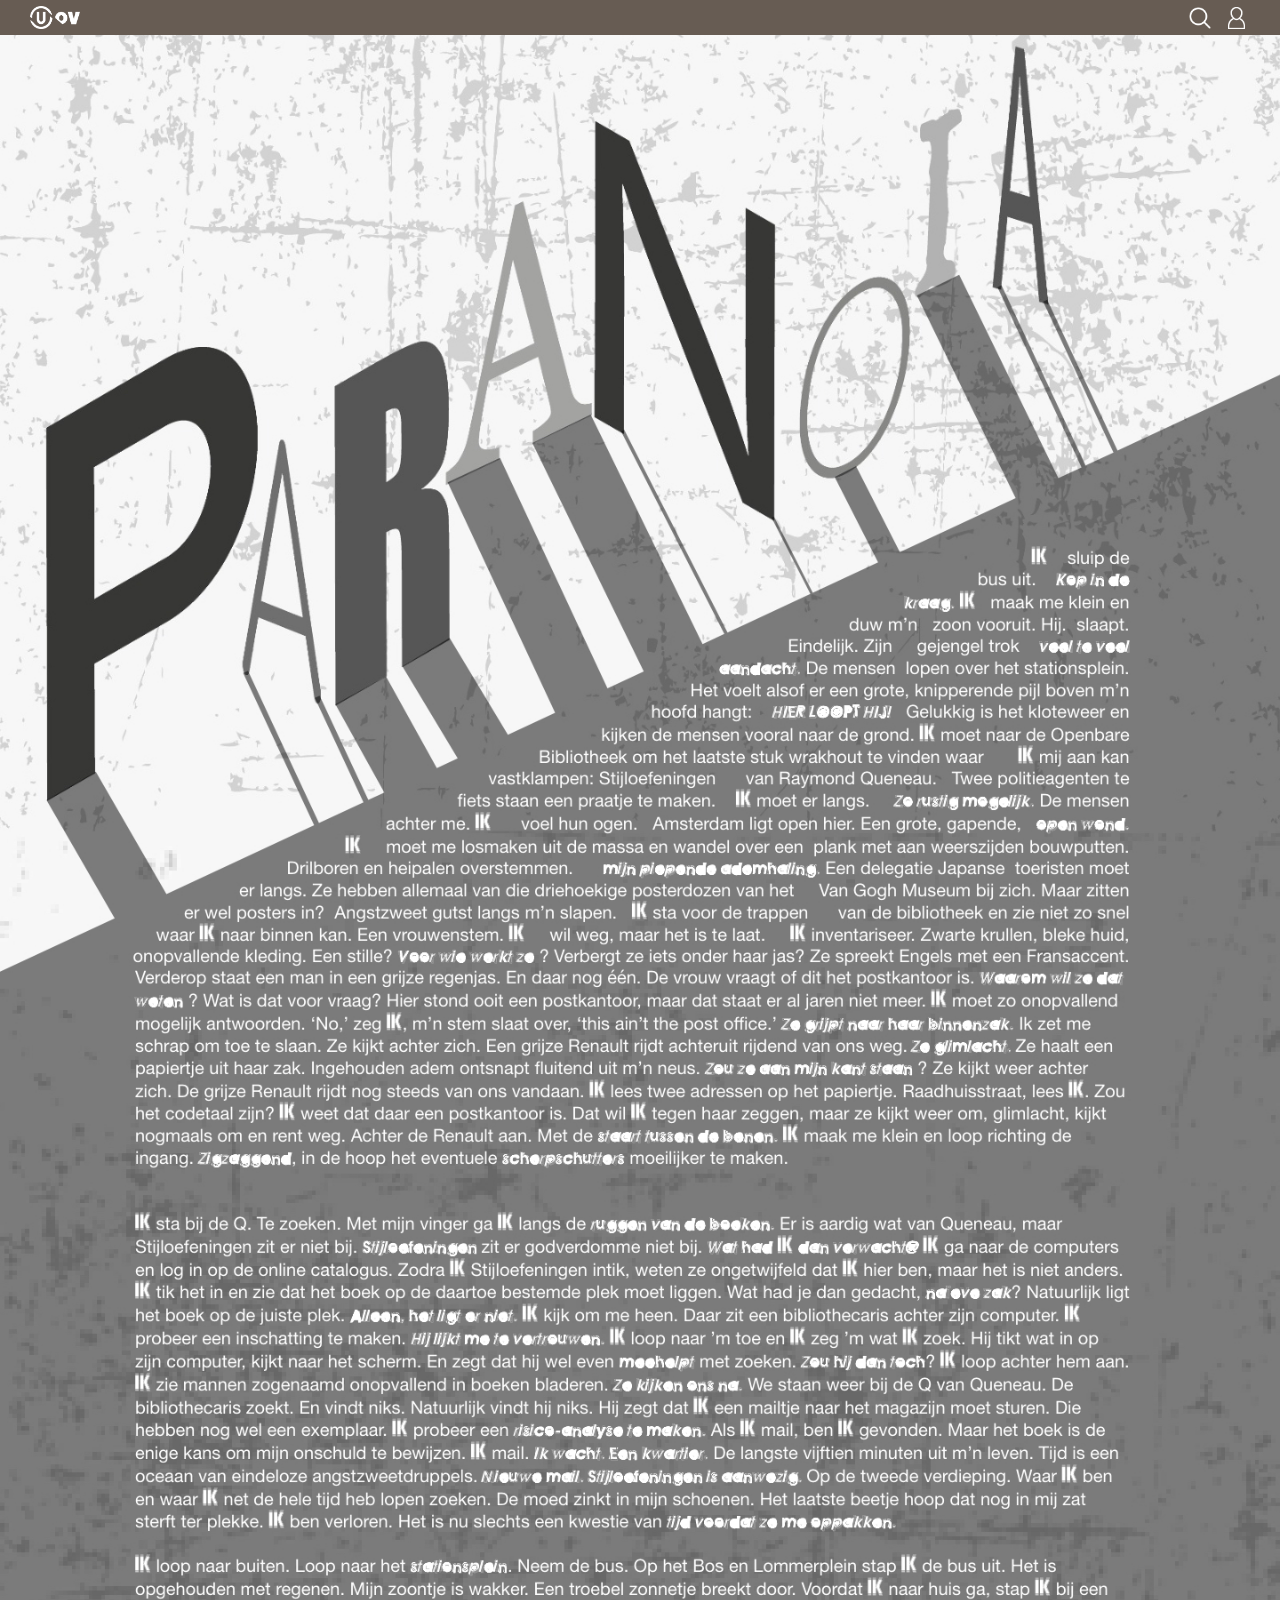
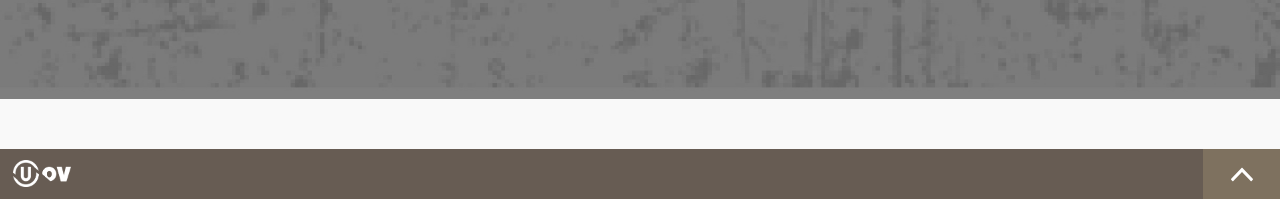
<file: verhaal.html>
<!DOCTYPE html>
<html lang="nl">

<head>
    <!-- Alle meta data en hier worden alle externe sheets gelinkt. -->
    <meta charset="UTF-8">
    <meta name="description" content="Verhalen website voor U-OV ">
    <meta name="author" content="Roy Kuijper">
    <meta name="viewport" content="width=device-width, initial-scale=1.0">
    <link href="https://fonts.googleapis.com/css?family=Roboto:100,100i,300,300i,400,400i,500,500i,700,700i,900,900i" rel="stylesheet">
    <link href="_css/verhaal.css" rel="stylesheet" type="text/css">
    <title>Verhaal Paranoia</title>
</head>

<body>
    <header>
        <!-- Dit is de navigatie bar -->
        <a href="/index.html" title="homepage"><img id="uov_logo" alt="uov_wit" src="_images/Logo_White.png"></a>
        <nav>
            <input type="text" class="zoek" id="zoekbalk" placeholder="Zoeken">
            <a href="#" title="zoeken"><img id="uov_zoeken" alt="uov_zoek" src="_images/magnifying-glass.png"></a>
            <a href="#" title="profiel"><img id="uov_icon" alt="uov_profiel" src="_images/profiel.png"></a>
        </nav>
    </header>
    <div>
        <img alt="paranoia" src="_images/paranoia.jpg">
        <img alt="paranoia" src="_images/landscape.jpg">
        <img alt="paranoia" src="_images/tablet.jpg">
        <img alt="paranoia" src="_images/mobiel.jpg">
    </div>
</body>

<div class="push"></div>
<footer>
    <a href="#" title="homepage"><img id="uov_logo_footer" alt="uov_wit" src="_images/Logo_White.png"></a>
    <!-- Deze knop gaat je weer naar de bovenkant van de website sturen -->
    <a href="#"><img id="uov_pijl_omhoog" alt="uov_arrow_up" src="_images/up-arrow.svg"></a>
</footer>
<script type="text/javascript" src="_js/main.js"></script>

</html>
</file>
<file: _css/verhaal.css>
html {
    font-size: 62.5%;
}

body {
    background-color: #F9F9F9;
    font-family: Roboto, sans-serif;
    font-size: 1.4rem;
    font-weight: lighter;
    line-height: 1.5em;
    text-decoration: none solid rgb(255, 255, 255);
    overflow-x: hidden;
    margin: 0;
    width: 100%;
}

/* Standaard padding aan de linker/rechter kant gegeven van 1em */
main {}

/* Deze wrapper hoort bij de footer dit komt van: CSSTricks */
.wrapper {
    min-height: 100%;
    margin-bottom: -3.125em;
}

/* Standaard waarde van de H1 */
h1 {
    font-family: Roboto, sans-serif;
    font-size: 2.5rem;
    font-weight: 500;
}

/* Standaard waarde van de H2 */
h2 {
    font-family: Roboto, sans-serif;
    font-size: 2rem;
    font-weight: 500;
}

/* Standaard waarde van de H3 */
h3 {
    font-family: Roboto, sans-serif;
    font-size: 1.8rem;
    font-weight: 700;
}

/* Standaard waarde van de H4 */
h4 {
    font-family: Roboto, sans-serif;
    font-size: 1.5rem;
    font-weight: 700;
}

/* Standaard waarde van de p */
p {
    font-family: Roboto, sans-serif;
    font-size: 1.2rem;
    font-weight: 400;
}

/* Navigatie */

header {
    background-color: #675C53;
    height: 2.5em;
    width: 100%;
    display: grid;
    grid-template-columns: 3rem 3rem auto 13rem 4rem;
    grid-template-rows: 100% auto;
    align-items: center;

}

header > a {
    grid-column-start: 2;
    align-self: center;
}

nav {
    grid-column-start: 4;
    grid-template-columns: 30% 15%;
    display: inline-grid;
    justify-content: end;
}

a {
    text-decoration: none;
    color: black;
}

img#uov_logo {
    height: 1.625em;
    position: absolute;
    top: 0.438em;
}

img#uov_icon {
    height: 1.625em;
    margin-left: 0.5em;
    margin-top: 0.5em;
    padding-right: 0.5em;
}

img#uov_zoeken {
    height: 1.625em;
    margin-left: 0.5em;
    margin-top: 0.5em;
    padding-right: 0.5em;
}

/* zoeken */

.zoek1 {
    box-shadow: inset 0 -0.2rem 0 #E7762B;
    background-color: #675C53;
    padding: 0.1rem 0.5rem;
    grid-column-end: 1;
    align-self: center;
    height: 1.8rem;
    width: 15em;
    color: white;
    border: none;
}

::placeholder {
    color: white;
}

.zoek {
    display: none;
}

/* footer */

.push {
    height: 50px;
}

footer {
    background-color: #675C53;
    padding-right: 0.5em;
    padding-left: 0.9em;
    height: 50px;
    display: flex;
    justify-content: space-between;
}

#uov_logo_footer {
    height: 1.9em;
    margin-top: 0.8em;
}

#uov_pijl_omhoog {
    height: 1.625em;
    top: 0.738em;
}

footer a:last-of-type {
    padding: 1em 2em;
    margin-right: -0.6em;
    background-color: #7E715F;
}

/* Verhaal */

div img:nth-last-of-type(1) {
    width: 100%;
}

div img:nth-last-of-type(2) {
    display: none;
}

div img:nth-last-of-type(3) {
    display: none;
}

div img:nth-last-of-type(4) {
    display: none;
}

@media screen and (min-width: 18.125em),
(max-width: 37.5em) {}

@media screen and (min-width: 37.5em) {

    div img:nth-last-of-type(1) {
        display: none;
    }

    div img:nth-last-of-type(2) {
        display: block;
        width: 100%;
    }
}

@media screen and (min-width: 56.25em) {

    div img:nth-last-of-type(2) {
        display: none;
    }

    div img:nth-last-of-type(3) {
        display: block;
        width: 100%;
    }
}

@media screen and (min-width: 75em) {

    div img:nth-last-of-type(3) {
        display: none;
    }

    div img:nth-last-of-type(4) {
        display: block;
        width: 100%;
    }
}

@media (min-width: 112.5em) {

    header + div {
        max-width: 130rem;
        margin: auto;
    }

}
</file>
